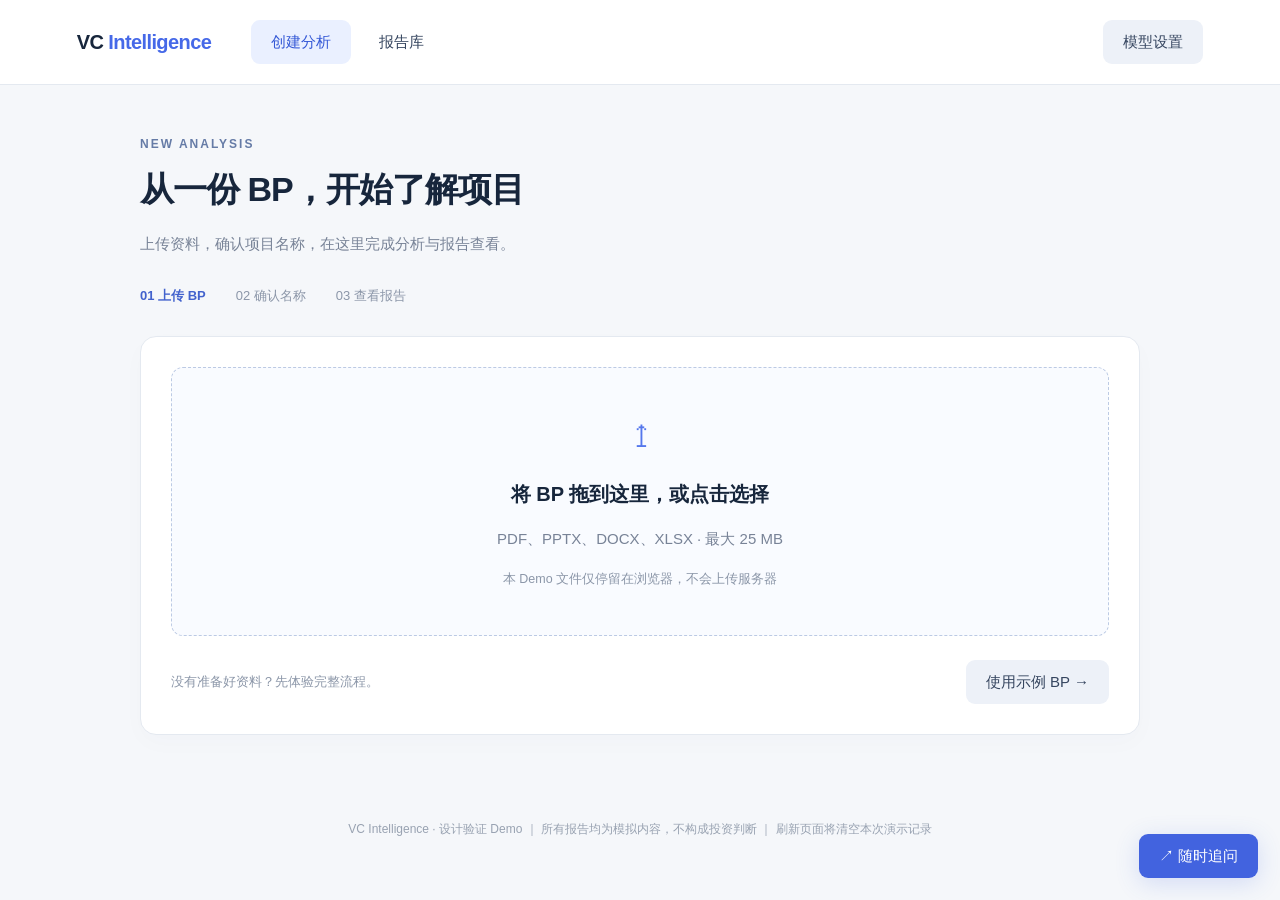
<file: demo/index.html>
<!doctype html><html lang="zh-CN"><meta charset="utf-8"><meta name="viewport" content="width=device-width,initial-scale=1"><title>VC Intelligence · 交互 Demo</title><style>
*{box-sizing:border-box}body{margin:0;background:#f5f7fa;color:#17263c;font:15px/1.6 "Segoe UI","Microsoft YaHei",sans-serif}header{background:white;border-bottom:1px solid #e4e9f0;padding:20px 6%;display:flex;align-items:center;gap:40px}.brand{font-weight:750;font-size:20px;letter-spacing:-.6px}.brand span{color:#4669e8}nav{display:flex;gap:8px}button{font:inherit;cursor:pointer;border:0;border-radius:9px;padding:10px 20px;background:#edf1f8;color:#35455f}nav button{background:transparent}.active{background:#eaf0ff;color:#3458d6}.tag{margin-left:auto;font-size:12px;color:#7c8798}main{max-width:1050px;margin:50px auto;padding:0 25px}.eyebrow{color:#657ba6;font-size:12px;font-weight:700;letter-spacing:2px}h1{font-size:34px;letter-spacing:-1px;margin:8px 0}p{color:#788397}.steps{display:flex;gap:30px;margin:30px 0;color:#8b96a8;font-size:13px}.steps strong{color:#4262cd}.card{background:white;border:1px solid #e4e9f0;border-radius:16px;padding:30px;margin:20px 0;box-shadow:0 8px 25px #233e6805}.drop{border:1.5px dashed #bccae4;border-radius:12px;text-align:center;padding:45px 20px;background:#f9fbff;cursor:pointer}.drop:hover{border-color:#5577ec}.upload-icon{font-size:30px;color:#5577ec}small{color:#8b96a8}input[type=text]{font:inherit;width:100%;padding:12px 15px;border:1px solid #dce3ef;border-radius:8px;margin:10px 0}.primary{background:#4263df;color:white}.row{display:flex;justify-content:space-between;align-items:center;gap:18px}.muted{color:#8a94a4}.pill{font-size:12px;padding:4px 10px;border-radius:20px;background:#edf7f2;color:#458468}.notice{background:#f3f5fb;border-radius:9px;padding:12px 16px;color:#69778d;font-size:13px}.report-grid{display:grid;grid-template-columns:1fr 1fr;gap:16px}.report-grid section{border:1px solid #e6ebf2;border-radius:10px;padding:20px}.report-grid h3{margin:0 0 10px;font-size:15px}h2{font-size:20px}footer{text-align:center;color:#98a2b1;font-size:12px;padding:35px}.hidden{display:none!important}button:disabled{opacity:.5;cursor:wait}@media(max-width:650px){header{flex-wrap:wrap;gap:12px}.tag{display:none}main{margin-top:25px}h1{font-size:27px}.report-grid{grid-template-columns:1fr}.row{flex-wrap:wrap}}
</style><header><div class="brand">VC <span>Intelligence</span></div><nav><button id="createNav" class="active" onclick="page('create')">创建分析</button><button id="libraryNav" onclick="page('library')">报告库 <span id="count"></span></button></nav><button id="settingsNav" style="margin-left:auto" onclick="page('settings')">模型设置</button></header><main>
<div id="create"><div class="eyebrow">NEW ANALYSIS</div><h1>从一份 BP，开始了解项目</h1><p>上传资料，确认项目名称，在这里完成分析与报告查看。</p><div class="steps"><strong id="step1">01 上传 BP</strong><span id="step2">02 确认名称</span><span id="step3">03 查看报告</span></div>
<div class="card" id="uploadCard"><div class="drop" id="drop" onclick="document.getElementById('file').click()"><div class="upload-icon">↥</div><h2>将 BP 拖到这里，或点击选择</h2><p>PDF、PPTX、DOCX、XLSX · 最大 25 MB</p><small>本 Demo 文件仅停留在浏览器，不会上传服务器</small></div><input hidden type="file" id="file" accept=".pdf,.pptx,.docx,.xlsx"><p id="error" style="color:#bd4f4f"></p><div class="row" style="margin-top:24px"><small>没有准备好资料？先体验完整流程。</small><button onclick="choose('星河机器人_商业计划书.pdf',true)">使用示例 BP →</button></div></div>
<div class="card hidden" id="confirmCard"><div class="row"><h2>确认项目信息</h2><span class="pill">资料已选择</span></div><p id="filename"></p><label for="name">项目名称</label><input type="text" id="name" maxlength="200"><small id="nameHint"></small><div style="margin-top:22px"><label>选择分析模型（可多选）</label><div id="modelChoices" class="row" style="justify-content:flex-start;margin-top:12px;flex-wrap:wrap"></div><small>正式版各模型独立并行分析，分别保存报告；单个模型失败不影响其他结果。</small></div><div class="notice" style="margin-top:24px">演示说明：此版本不读取 BP 正文，报告内容为固定示例，用于体验布局和操作流程。</div><div class="row" style="margin-top:25px"><button onclick="reset()">重新选择</button><button class="primary" id="generate" onclick="generate()">生成演示报告 →</button></div></div><div id="progress" class="card hidden"><h2>正在组织演示报告…</h2><p>整理资料 → 汇总项目要素 → 展示报告</p></div><div id="result"></div></div>
<div id="library" class="hidden"><div class="eyebrow">REPORT LIBRARY</div><h1>已完成报告</h1><p>集中查看项目报告，随时回到研究现场。</p><input id="search" type="text" placeholder="搜索项目名称…" oninput="renderLibrary()"><div id="reports"></div><div id="detail"></div></div>
<div id="settings" class="hidden"><div class="eyebrow">MODEL SETTINGS</div><h1>你的 AI 模型</h1><p>为不同服务商配置模型，在创建分析时选择需要并行运行的 AI。</p><div class="notice">交互 Demo：不会验证密钥或调用真实 API。配置仅保留在当前页面内存，刷新即清空。建议使用测试占位密钥。正式版密钥将由后端安全保存，不返回浏览器。</div><div id="modelList"></div><div class="card"><h2 id="editTitle">添加模型</h2><form onsubmit="saveModel(event)"><label>显示名称<input id="modelName" type="text" placeholder="例如：我的研究模型" maxlength="80" required></label><label>API 地址（OpenAI 兼容接口的 Base URL）<input id="modelUrl" type="text" placeholder="https://服务商地址/v1" required></label><label>模型 ID<input id="modelId" type="text" placeholder="填写服务商提供的模型 ID" required></label><label>API Key<input id="modelKey" type="password" autocomplete="off" placeholder="仅用于展示配置交互" style="width:100%;padding:12px;border:1px solid #dce3ef;border-radius:8px;margin:10px 0"></label><p><label><input id="modelEnabled" type="checkbox" checked> 启用此模型</label></p><p id="configError" style="color:#bd4f4f"></p><div class="row"><button type="button" onclick="clearModelForm()">清空 / 取消编辑</button><button class="primary" type="submit">保存配置</button></div></form></div></div></main><aside id="chat" class="hidden" style="position:fixed;right:22px;bottom:82px;width:min(400px,calc(100vw - 32px));max-height:70vh;overflow:auto;background:white;border:1px solid #dce3ef;border-radius:16px;padding:22px;box-shadow:0 15px 60px #17263c25;z-index:10"><div class="row"><h2 style="margin:0">项目追问</h2><button onclick="toggleChat()">关闭</button></div><p id="chatContext">先选择 BP 或打开一份报告。</p><label>回答模型 <select id="chatModel"></select></label><div id="messages" style="margin:16px 0"></div><form onsubmit="ask(event)"><input type="text" id="question" placeholder="例如：哪些问题需要优先尽调？" maxlength="2000"><button class="primary" type="submit">发送追问</button></form><small>模拟回复，不读取正文、不调用 API。正式版将携带当前项目资料与对话上下文。</small></aside><button style="position:fixed;right:22px;bottom:22px;box-shadow:0 5px 25px #4263df30;z-index:11" class="primary" onclick="toggleChat()">↗ 随时追问</button><footer>VC Intelligence · 设计验证 Demo ｜ 所有报告均为模拟内容，不构成投资判断 ｜ 刷新页面将清空本次演示记录</footer><script>
let reports=[],selected='',sample=false,chatKey='',threads={},modelsConfig=[{uid:1,name:'示例模型 A',url:'https://api.example.com/v1',model:'demo-model-a',key:'',enabled:true},{uid:2,name:'示例模型 B',url:'https://api.example.com/v1',model:'demo-model-b',key:'',enabled:true}],editingModel=null;
const $=id=>document.getElementById(id);function page(p){$('settings').classList.toggle('hidden',p!=='settings');$('settingsNav').classList.toggle('active',p==='settings');if(p==='settings')renderModels();$('create').classList.toggle('hidden',p!=='create');$('library').classList.toggle('hidden',p!=='library');$('createNav').classList.toggle('active',p==='create');$('libraryNav').classList.toggle('active',p==='library');if(p==='library')renderLibrary()}
function esc(s){return s.replace(/[&<>"']/g,c=>({'&':'&amp;','<':'&lt;','>':'&gt;','"':'&quot;',"'":'&#39;'}[c]))}
function choose(n,isSample=false){selected=n;sample=isSample;chatKey='draft:'+n;syncChat();$('filename').textContent='📄 '+n;$('name').value=isSample?'星河机器人':n.replace(/\.[^.]+$/,'').replace(/[_-]?(商业计划书|融资计划书|BP)$/i,'')||'未命名项目';$('nameHint').textContent=isSample?'示例名称已填入，你可以直接修改。':'已根据文件名建议名称，可直接修改；正式版计划从 BP 正文识别。';$('uploadCard').classList.add('hidden');$('confirmCard').classList.remove('hidden');$('result').innerHTML='';$('step2').style.color='#4263df'}
function handle(f){if(!f)return;if(!/\.(pdf|pptx|docx|xlsx)$/i.test(f.name)||f.size>25*1024*1024||!f.size){$('error').textContent='请选择非空的 PDF、PPTX、DOCX 或 XLSX，大小不超过 25 MB。';return}choose(f.name)}$('file').onchange=e=>handle(e.target.files[0]);$('drop').ondragover=e=>{e.preventDefault()};$('drop').ondrop=e=>{e.preventDefault();handle(e.dataTransfer.files[0])};
function reset(){chatKey='';syncChat();$('uploadCard').classList.remove('hidden');$('confirmCard').classList.add('hidden');$('result').innerHTML='';$('file').value='';$('error').textContent='';$('step2').style.color='';$('step3').style.color='';page('create')}
function reportHtml(r){return `<div class="card"><div class="row"><div><small>${esc(r.model||'模型 A')} · 独立演示报告</small><h2>${esc(r.name)}</h2></div><span class="pill">已完成 · Demo</span></div><div class="notice">以下是固定示例，未从你上传的文件提取信息，未执行真实 AI 分析或事实核验。</div><div class="report-grid" style="margin-top:24px"><section><h3>项目概况</h3><p>此处展示企业定位、核心产品与所处阶段。</p><small>正式版可展开每条信息的原文来源</small></section><section><h3>团队与技术</h3><p>此处汇总团队背景、技术路线与产品壁垒。</p><small>演示内容 · 待资料支持</small></section><section><h3>商业化与融资</h3><p>此处整理客户、收入、融资计划和资金用途。</p><small>演示内容 · 不生成虚构财务数据</small></section><section><h3>待核实事项</h3><p>收入统计口径、订单兑现情况、知识产权归属。</p><small>固定示例追问 · 非 AI 建议</small></section></div><details style="margin-top:24px"><summary>关联资料</summary><p>${esc(r.file)}</p><small>本 Demo 不保存或解析文件内容。</small></details><div class="row" style="margin-top:24px"><small>${esc(r.time)}</small><button onclick="download(${r.id})">下载报告 PDF</button></div></div>`}
function generate(){let name=$('name').value.trim(),models=[...document.querySelectorAll('input[name=model]:checked')].map(e=>e.value);if(!name){$('name').focus();return}if(!models.length){alert('请至少选择一个分析模型');return}$('confirmCard').classList.add('hidden');$('progress').classList.remove('hidden');$('progress').innerHTML='<h2>多模型并行分析</h2>'+models.map((m,i)=>`<p id="job${i}">${esc(m)} · 正在生成演示报告…</p>`).join('');let batch=Date.now(),file=selected,thread=chatKey;models.forEach((model,i)=>setTimeout(()=>{let r={id:batch+i,name,file,time:new Date().toLocaleString('zh-CN'),mode:'demo',model,thread,notice:'固定演示内容；未读取BP正文；无外部模型调用'};reports.unshift(r);$('count').textContent=reports.length;$('job'+i).textContent=model+' · 已完成';$('step3').style.color='#4263df';let el=document.createElement('div');el.innerHTML=reportHtml(r);$('result').appendChild(el);if(i===models.length-1){let actions=document.createElement('div');actions.className='row';actions.innerHTML=`<button onclick="reset()">＋ 开始新的分析</button><button class="primary" onclick="page('library')">前往报告库 →</button>`;$('result').appendChild(actions)}},900+i*700))}
function renderLibrary(){let q=$('search').value.trim().toLowerCase(),list=reports.filter(r=>r.name.toLowerCase().includes(q));$('detail').innerHTML='';$('reports').innerHTML=list.length?list.map(r=>`<div class="card row"><div><span class="pill">已完成</span><h2>${esc(r.name)}</h2><small>${esc(r.time)} · ${esc(r.model||'模型 A')}</small></div><button onclick="openReport(${r.id})">查看报告 →</button></div>`).join(''):`<div class="card"><h2>${q?'没有找到匹配报告':'你的第一份报告，从一份 BP 开始'}</h2><p>完成分析后，报告会自动出现在这里。</p><button class="primary" onclick="reset()">创建分析 →</button></div>`}
function openReport(id){let r=reports.find(r=>r.id===id);chatKey=r.thread||('draft:'+r.file);$('chatModel').value=r.model||'模型 A';syncChat();$('detail').innerHTML=reportHtml(reports.find(r=>r.id===id));$('detail').scrollIntoView({behavior:'smooth'})}function download(id){let r=reports.find(r=>r.id===id);if(!r)return;let w=window.open('','_blank');if(!w){alert('请允许弹出窗口，以打开可保存为 PDF 的报告。');return}w.document.write(`<!doctype html><html lang="zh-CN"><meta charset="utf-8"><title>${esc(r.name)} - ${esc(r.model||'模型 A')} - 分析报告</title><style>@page{size:A4;margin:20mm}body{font:14px/1.8 "Microsoft YaHei","Segoe UI",sans-serif;color:#203047;max-width:800px;margin:30px auto;padding:0 20px}h1{font-size:28px}h2{font-size:18px;border-bottom:1px solid #ddd;padding-bottom:8px;margin-top:26px}small,.meta{color:#69778d}.notice{background:#f1f4f9;padding:16px;border-left:3px solid #4263df}section{break-inside:avoid}button{padding:12px 22px;background:#4263df;color:white;border:0;border-radius:8px;cursor:pointer}.toolbar{padding:16px;background:#f4f6fa;margin-bottom:28px}@media print{.toolbar{display:none}body{margin:0;padding:0;max-width:none}}</style><body><div class="toolbar"><button onclick="window.print()">保存为 PDF / 打印</button><p>在打印窗口中选择「另存为 PDF」或「Microsoft Print to PDF」。</p></div><small>VC INTELLIGENCE · 演示报告</small><h1>${esc(r.name)}</h1><p class="meta">分析模型：${esc(r.model||'模型 A')}<br>生成时间：${esc(r.time)}<br>关联资料：${esc(r.file)}</p><div class="notice">本报告为固定交互演示内容，未读取 BP 正文，未执行真实 AI 分析或外部事实核验，不构成投资判断。</div><section><h2>项目概况</h2><p>此处展示企业定位、核心产品与所处阶段。</p><small>演示占位内容，尚无原文证据。</small></section><section><h2>团队与技术</h2><p>此处汇总团队背景、技术路线与产品壁垒。</p><small>演示内容 · 待资料支持</small></section><section><h2>商业化与融资</h2><p>此处整理客户、收入、融资计划和资金用途。</p><small>演示内容 · 不生成虚构财务数据</small></section><section><h2>待核实事项</h2><p>收入统计口径、订单兑现情况、知识产权归属。</p><small>固定示例追问 · 非 AI 建议</small></section><hr><small>VC Intelligence ｜ ${esc(r.model||'模型 A')} ｜ 模拟报告</small></body></html>`);w.document.close();w.focus();setTimeout(()=>w.print(),350)}
function toggleChat(){$('chat').classList.toggle('hidden');syncChat()}
function syncChat(){let r=reports.find(r=>r.thread===chatKey);$('chatContext').textContent=chatKey?'当前项目：'+(r?r.name:chatKey.replace('draft:','')):'先选择 BP 或打开一份报告。';$('messages').innerHTML=(threads[chatKey]||[]).map(m=>`<div class="notice" style="margin:8px 0"><strong>${esc(m.who)}</strong><div>${esc(m.text)}</div></div>`).join('')}
function ask(e){e.preventDefault();let q=$('question').value.trim();if(!q)return;if(!$('chatModel').value){$('chatContext').textContent='请先在模型设置中添加并启用模型。';return}if(!chatKey){$('chatContext').textContent='请先选择 BP 或在报告库打开报告，以便关联追问。';return}let model=$('chatModel').value;threads[chatKey]??=[];threads[chatKey].push({who:'你',text:q},{who:model+' · 模拟回答',text:'已收到你的追问：“'+q+'”。正式版会基于当前项目 BP、所选模型报告和历史对话回答，并给出可追溯来源。此处仅演示对话交互，未对材料进行实际分析。'});$('question').value='';syncChat()}
function renderModels(){let enabled=modelsConfig.filter(m=>m.enabled);$('modelChoices').innerHTML=enabled.length?enabled.map(m=>`<label><input type="checkbox" name="model" value="${esc(m.name)}" checked> ${esc(m.name)}</label>`).join(''):'<small>暂无启用模型，请到模型设置添加。</small>';$('chatModel').innerHTML=enabled.map(m=>`<option value="${esc(m.name)}">${esc(m.name)}</option>`).join('');$('modelList').innerHTML=modelsConfig.map(m=>`<div class="card row"><div><h2>${esc(m.name)}</h2><small>${esc(m.model)} · ${m.enabled?'已启用':'已停用'}</small><p>${esc(m.url)}</p><small>API Key：${m.key?'已填写（仅内存）':'未填写 · 可运行模拟演示'}</small></div><div><button onclick="editModel(${m.uid})">编辑</button> <button onclick="removeModel(${m.uid})">删除</button></div></div>`).join('')}
function clearModelForm(){editingModel=null;$('editTitle').textContent='添加模型';['modelName','modelUrl','modelId','modelKey','configError'].forEach(id=>{if(id==='configError')$(id).textContent='';else $(id).value=''});$('modelEnabled').checked=true}
function editModel(uid){let m=modelsConfig.find(m=>m.uid===uid);editingModel=uid;$('editTitle').textContent='编辑模型';$('modelName').value=m.name;$('modelUrl').value=m.url;$('modelId').value=m.model;$('modelKey').value=m.key;$('modelEnabled').checked=m.enabled;$('editTitle').scrollIntoView({behavior:'smooth'})}
function removeModel(uid){modelsConfig=modelsConfig.filter(m=>m.uid!==uid);if(editingModel===uid)clearModelForm();renderModels()}
function saveModel(e){e.preventDefault();let name=$('modelName').value.trim(),url=$('modelUrl').value.trim().replace(/\/+$/,''),model=$('modelId').value.trim(),key=$('modelKey').value.trim();if(!name||!model){$('configError').textContent='请填写显示名称和模型 ID。';return}try{let u=new URL(url);if(u.username||u.password||u.search||u.hash||!(u.protocol==='https:'||(u.protocol==='http:'&&['localhost','127.0.0.1'].includes(u.hostname))))throw Error()}catch{$('configError').textContent='请填写有效 HTTPS 地址，或 localhost / 127.0.0.1 的 HTTP 地址。';return}if(modelsConfig.some(m=>m.name===name&&m.uid!==editingModel)){$('configError').textContent='显示名称已存在，请换一个名称以便区分报告。';return}let m={uid:editingModel||Date.now(),name,url,model,key,enabled:$('modelEnabled').checked};if(editingModel)modelsConfig=modelsConfig.map(x=>x.uid===editingModel?m:x);else modelsConfig.push(m);clearModelForm();renderModels()}
renderModels();
</script></html>
</file>
